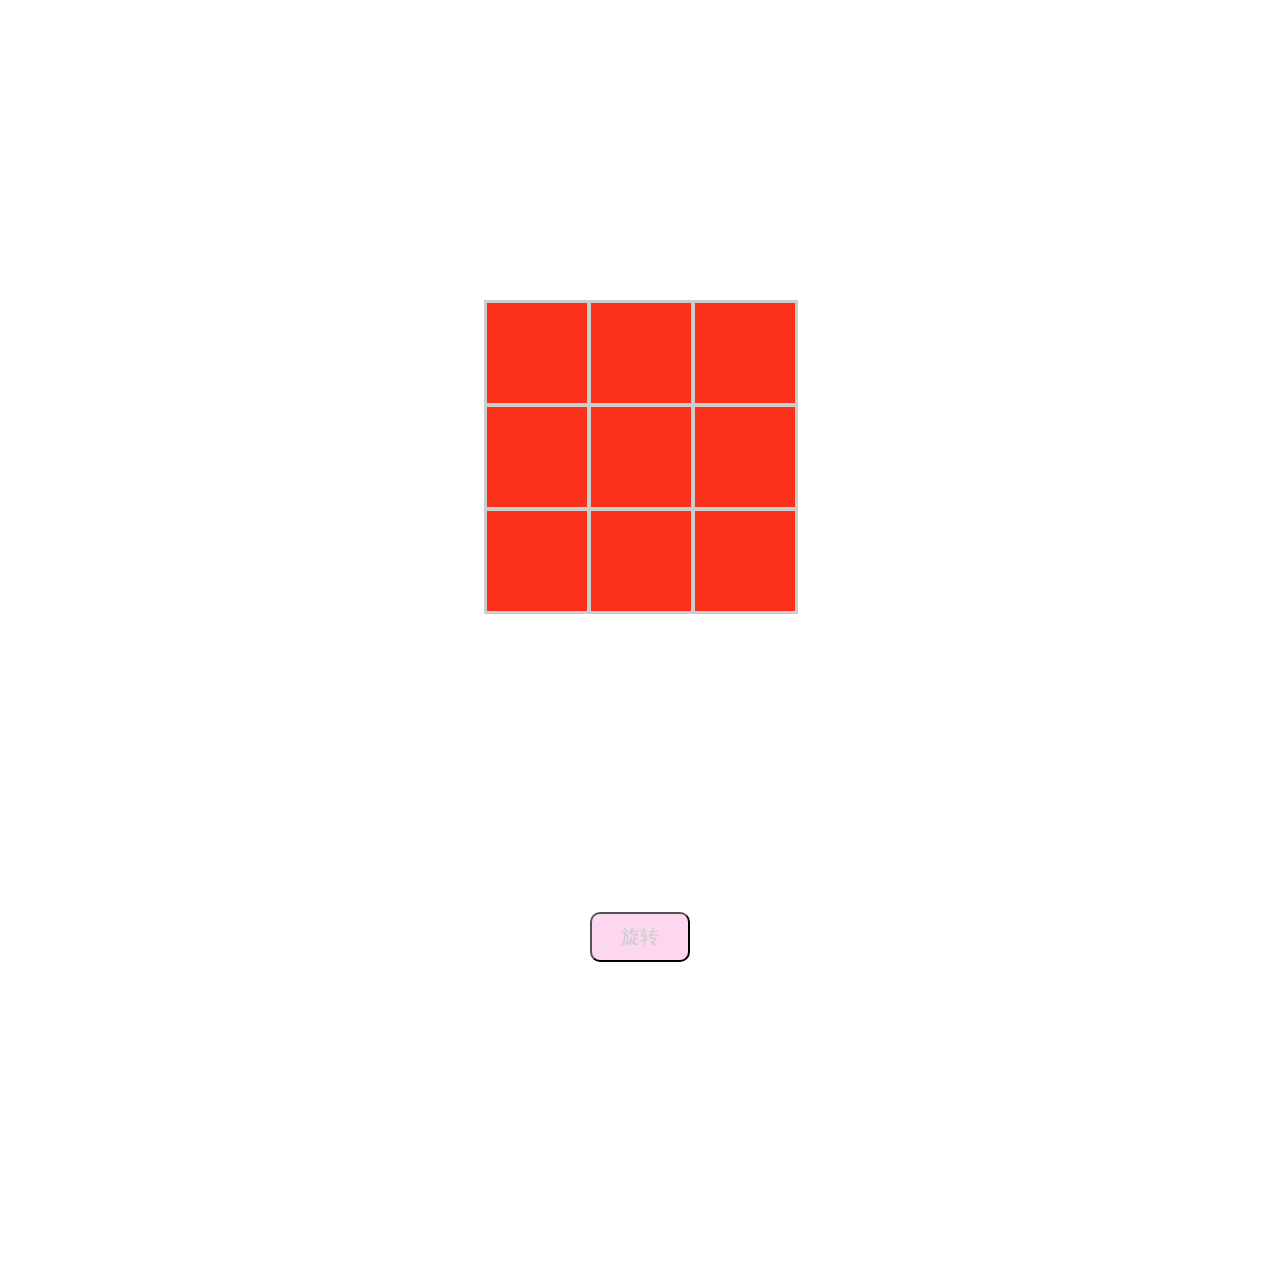
<file: cube/index.html>
<!DOCTYPE html>
<html lang="en">
<head>
    <meta charset="UTF-8">
    <title>正方体</title>
    <link rel="stylesheet" href="style.css">
    <script src="script.js"></script>
</head>
<body>
<div class="block">
    <div id="facesGroup">
        <div class="face" id="face1">
            <div class="sface"></div><div class="sface"></div><div class="sface"></div>
            <div class="sface"></div><div class="sface"></div><div class="sface"></div>
            <div class="sface"></div><div class="sface"></div><div class="sface"></div>
        </div>
        <div class="face" id="face2">
            <div class="sface"></div><div class="sface"></div><div class="sface"></div>
            <div class="sface"></div><div class="sface"></div><div class="sface"></div>
            <div class="sface"></div><div class="sface"></div><div class="sface"></div>
        </div>
        <div class="face" id="face3">
            <div class="sface"></div><div class="sface"></div><div class="sface"></div>
            <div class="sface"></div><div class="sface"></div><div class="sface"></div>
            <div class="sface"></div><div class="sface"></div><div class="sface"></div>
        </div>
        <div class="face" id="face4">
            <div class="sface"></div><div class="sface"></div><div class="sface"></div>
            <div class="sface"></div><div class="sface"></div><div class="sface"></div>
            <div class="sface"></div><div class="sface"></div><div class="sface"></div>
        </div>
        <div class="face" id="face5">
            <div class="sface"></div><div class="sface"></div><div class="sface"></div>
            <div class="sface"></div><div class="sface"></div><div class="sface"></div>
            <div class="sface"></div><div class="sface"></div><div class="sface"></div>
        </div>
        <div class="face" id="face6">
            <div class="sface"></div><div class="sface"></div><div class="sface"></div>
            <div class="sface"></div><div class="sface"></div><div class="sface"></div>
            <div class="sface"></div><div class="sface"></div><div class="sface"></div>
        </div>
    </div>
</div>

<button onclick="rotate()">旋转</button>

</body>
</html>
</file>
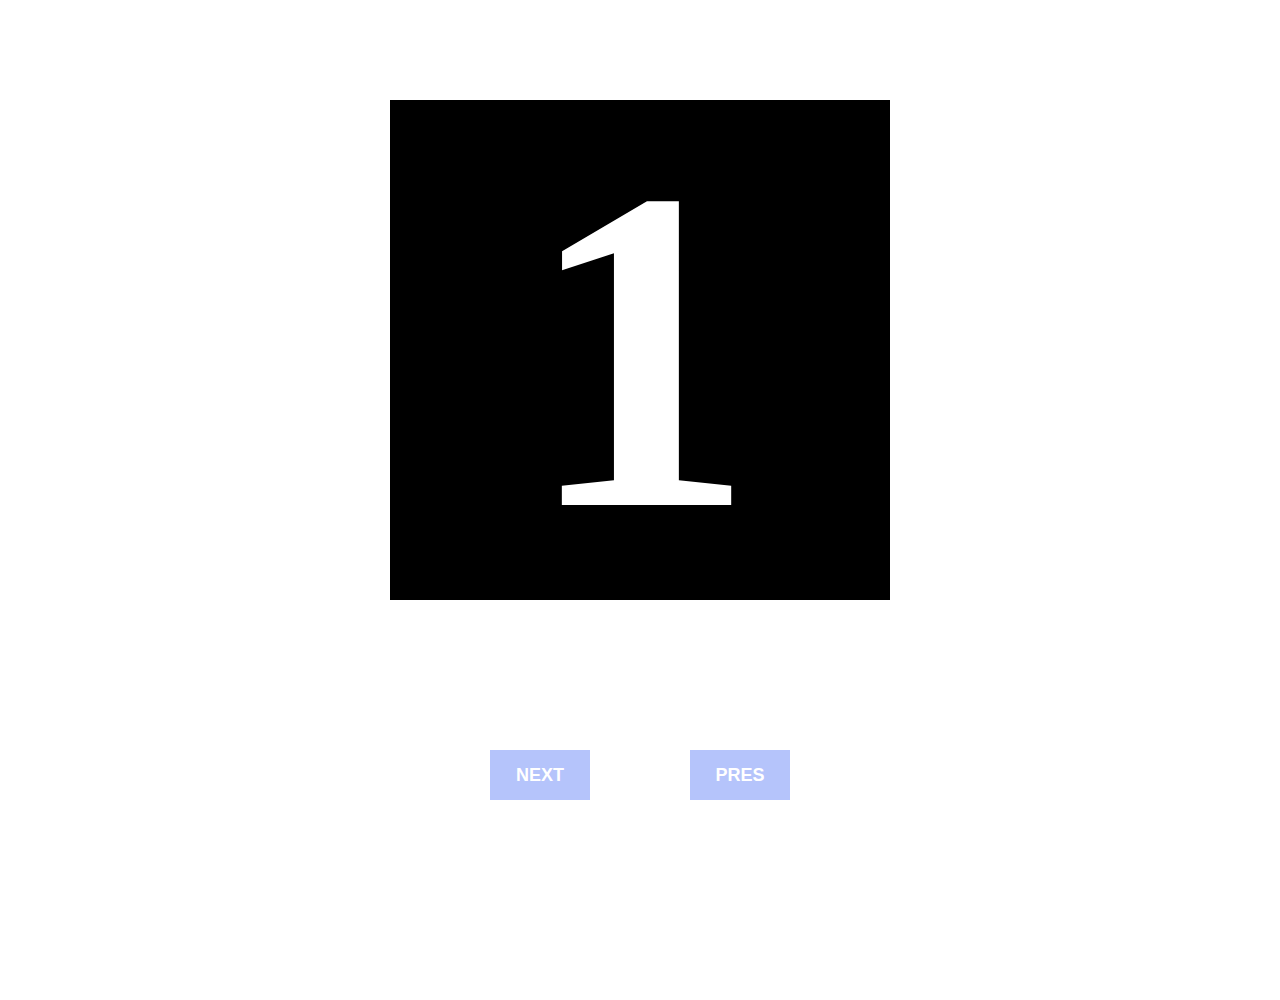
<file: forword/index.html>
<!DOCTYPE html>
<html lang="en">
<head>
    <meta charset="UTF-8">
    <title>向前翻页效果</title>
    <link rel="stylesheet" href="style.css">
    <script src="script.js"></script>
</head>
<body>
<div class="block">
    <div class="pageGroup">
        <div class="page" id="page1">1</div>
        <div class="page" id="page2">2</div>
        <div class="page" id="page3">3</div>
        <div class="page" id="page4">4</div>
        <div class="page" id="page5">5</div>
        <div class="page" id="page6">6</div>
    </div>

</div>
<div class="button">
    <button id="btn1" onclick="next()">NEXT</button>
    <button id="btn2" onclick="pres()">PRES</button>
</div>
</body>
</html>
</file>
<file: cube/style.css>
*{
    margin: 0;
    padding: 0;
}
.block{
    -webkit-perspective: 800px;
    -webkit-perspective-origin: 50% 50%;
}
#facesGroup{
    width:312px;
    height:312px;
    -webkit-transform-style: preserve-3d;
    margin: 300px auto 0 auto;
    position: relative;
    -webkit-transition: -webkit-transform 2s;
}
.face{
    position: absolute;
    width: 312px;
    height:312px;
    border: 1px solid #ccc;

    /*box-sizing: border-box;*/
}
.sface{
    width:100px;
    height:100px;
    border:2px solid  #cccccc;
    float: left;

}
#face1{
    background: #fb311c;
}
#face2{
    background: #fbfb29;
    -webkit-transform: rotateX(90deg);
    -webkit-transform-origin: bottom;
}
#face3{
    background: #3421fb;
    -webkit-transform: rotateX(-90deg);
    -webkit-transform-origin: top;
}
#face4{
    background: #68fb55;
    -webkit-transform: rotateY(-90deg);
    -webkit-transform-origin: right;
}
#face5{
    background: #fbe9df;
    -webkit-transform: rotateY(90deg);
    -webkit-transform-origin: left;
}
#face6{
    background: #f82ea9;
    -webkit-transform: translateZ(-312px)
}

.facesGroup:hover{
    -webkit-transform: rotateX(45deg) rotateY(45deg) ;
}

button{
    display: block;
    background: rgba(251, 171, 223, 0.48);
    color: #cccccc;
    width: 100px;
    height:50px;
    margin: 300px auto;
    border-radius: 10px;
    font-size: larger;
    outline: none;
}
</file>
<file: forword/style.css>
*{
    margin: 0;
    padding: 0;
}
.block{
    -webkit-perspective: 800px;
    -webkit-perspective-origin: 50% 50%;

    overflow: hidden;
}
.pageGroup{
    width:500px;
    height:500px;
    margin: 100px  auto;
    position: relative;
    -webkit-transform-style: preserve-3d;
}
.page{
    background: #000;
    color: #fff;
    width:460px;
    height:460px;
    padding: 20px;
    font-size: 460px;
    font-weight: bolder;
    line-height: 460px;
    text-align: center;
    position: absolute;
    -webkit-transition:-webkit-transform 1s;

    backface-visibility:hidden;

}
#page1{
    -webkit-transform-origin: bottom;
}
#page2,#page3,#page4,#page5,#page6{
    -webkit-transform-origin: bottom;
    -webkit-transform: rotateX(90deg);
}


.button{
    width: 300px;
    height:200px;
    margin: 50px auto;
}
button{
    background: #b5c4fb;
    width: 100px;
    height:50px;
    border: none;
    font-size: large;
    color: #ffffff;
    font-weight: bold;
}
#btn1{float: left}
#btn2{float: right}
</file>
